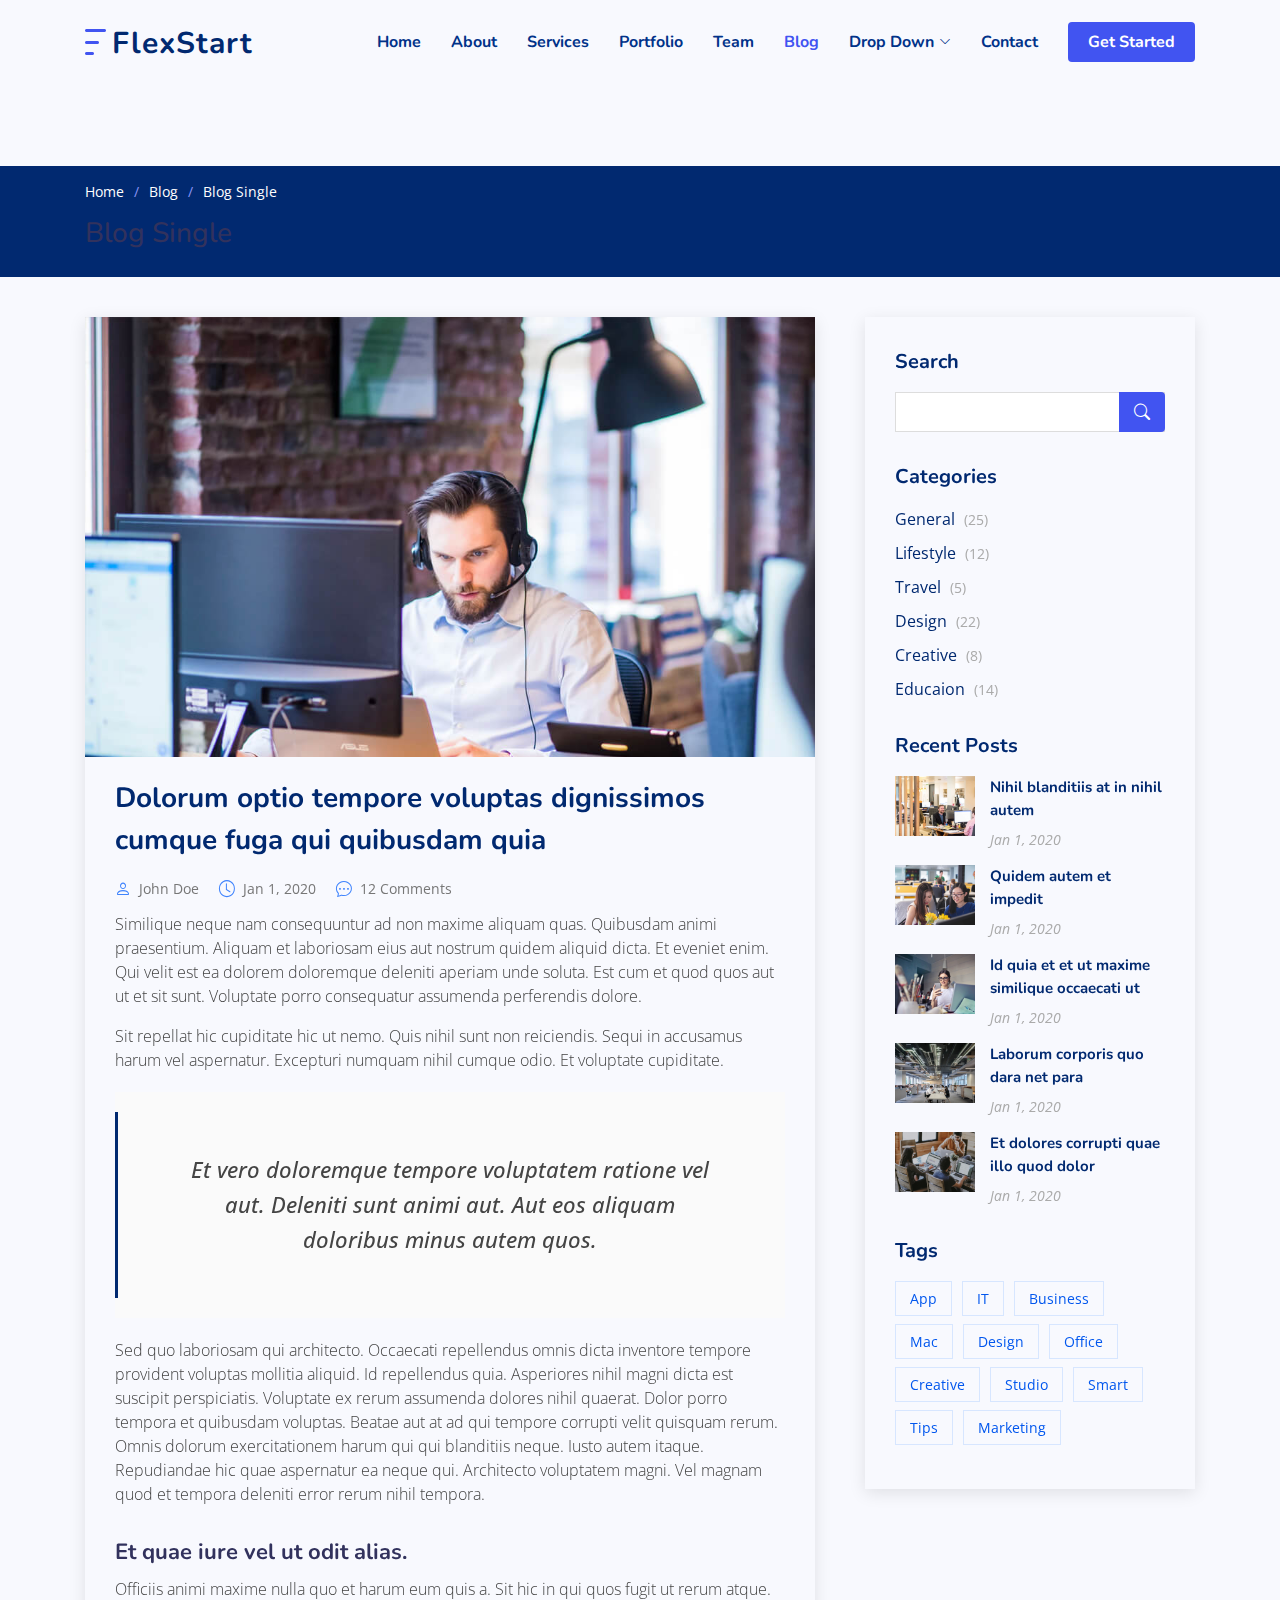
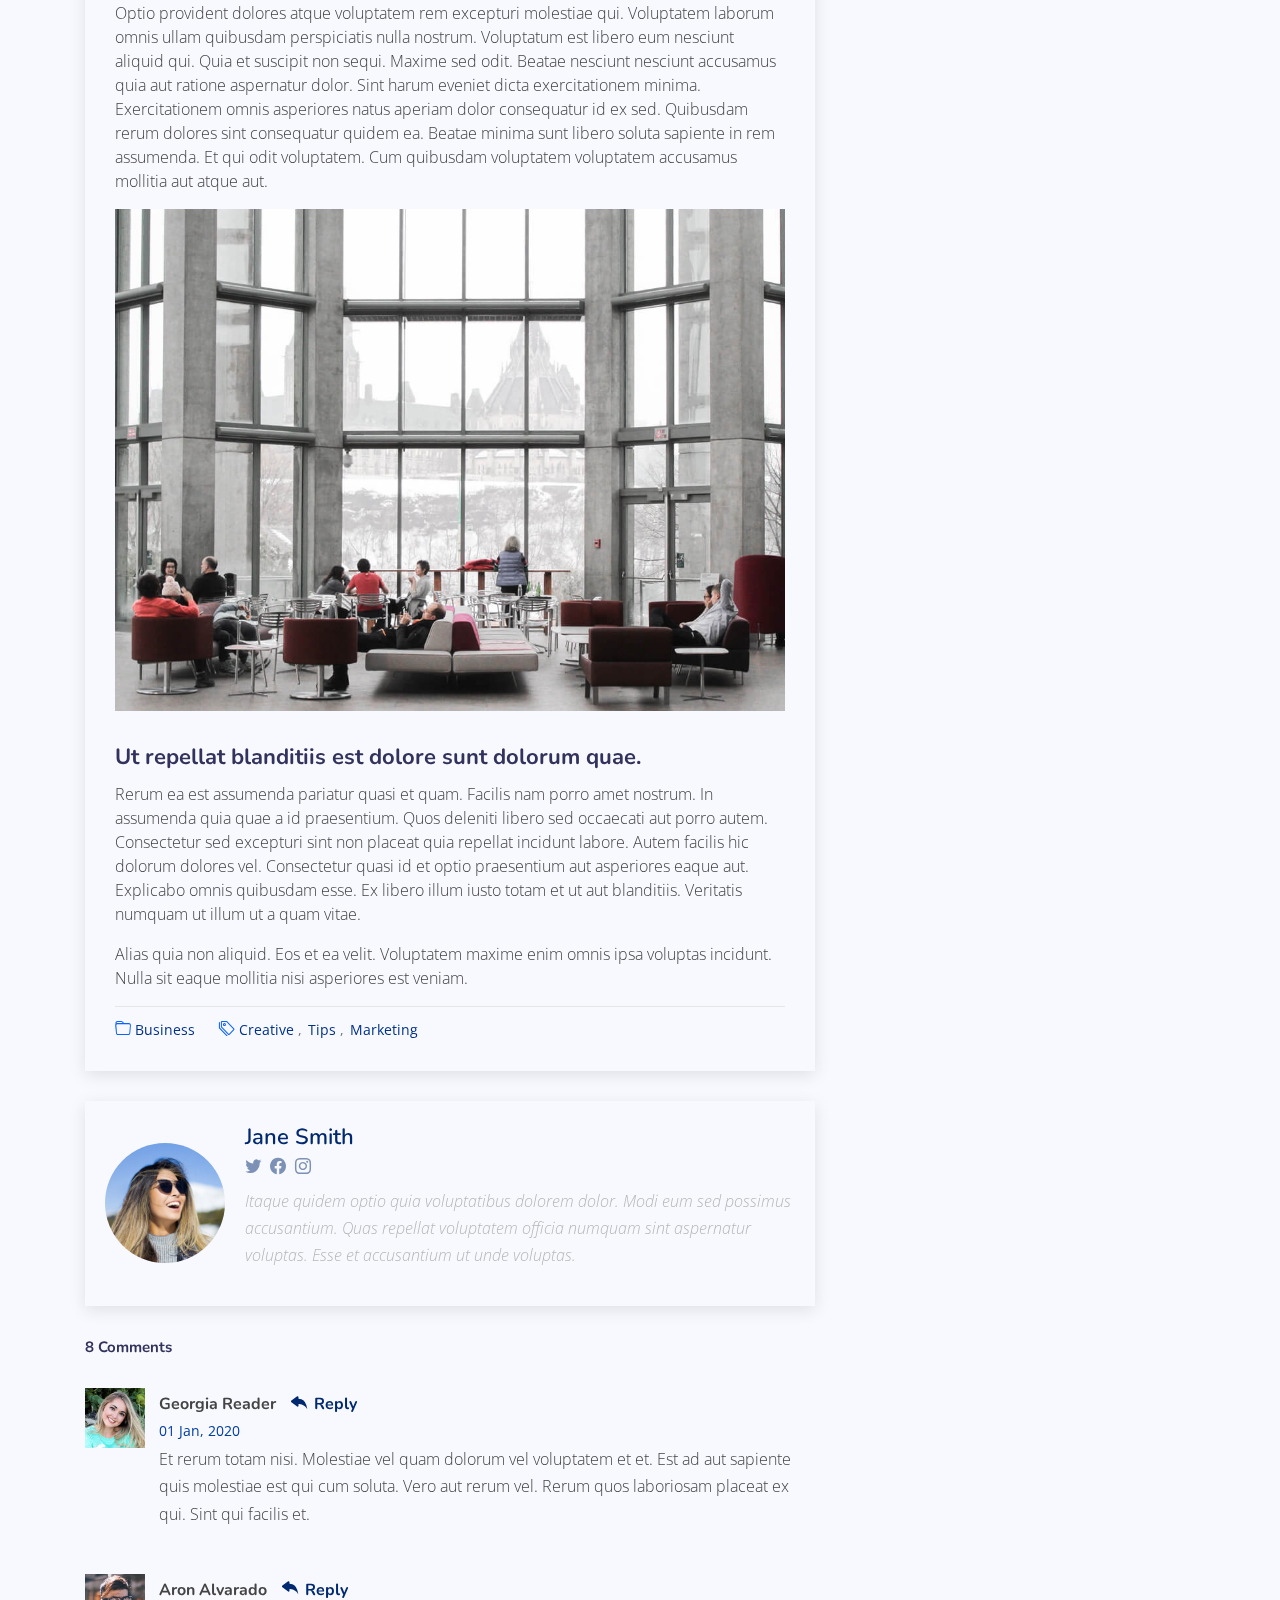
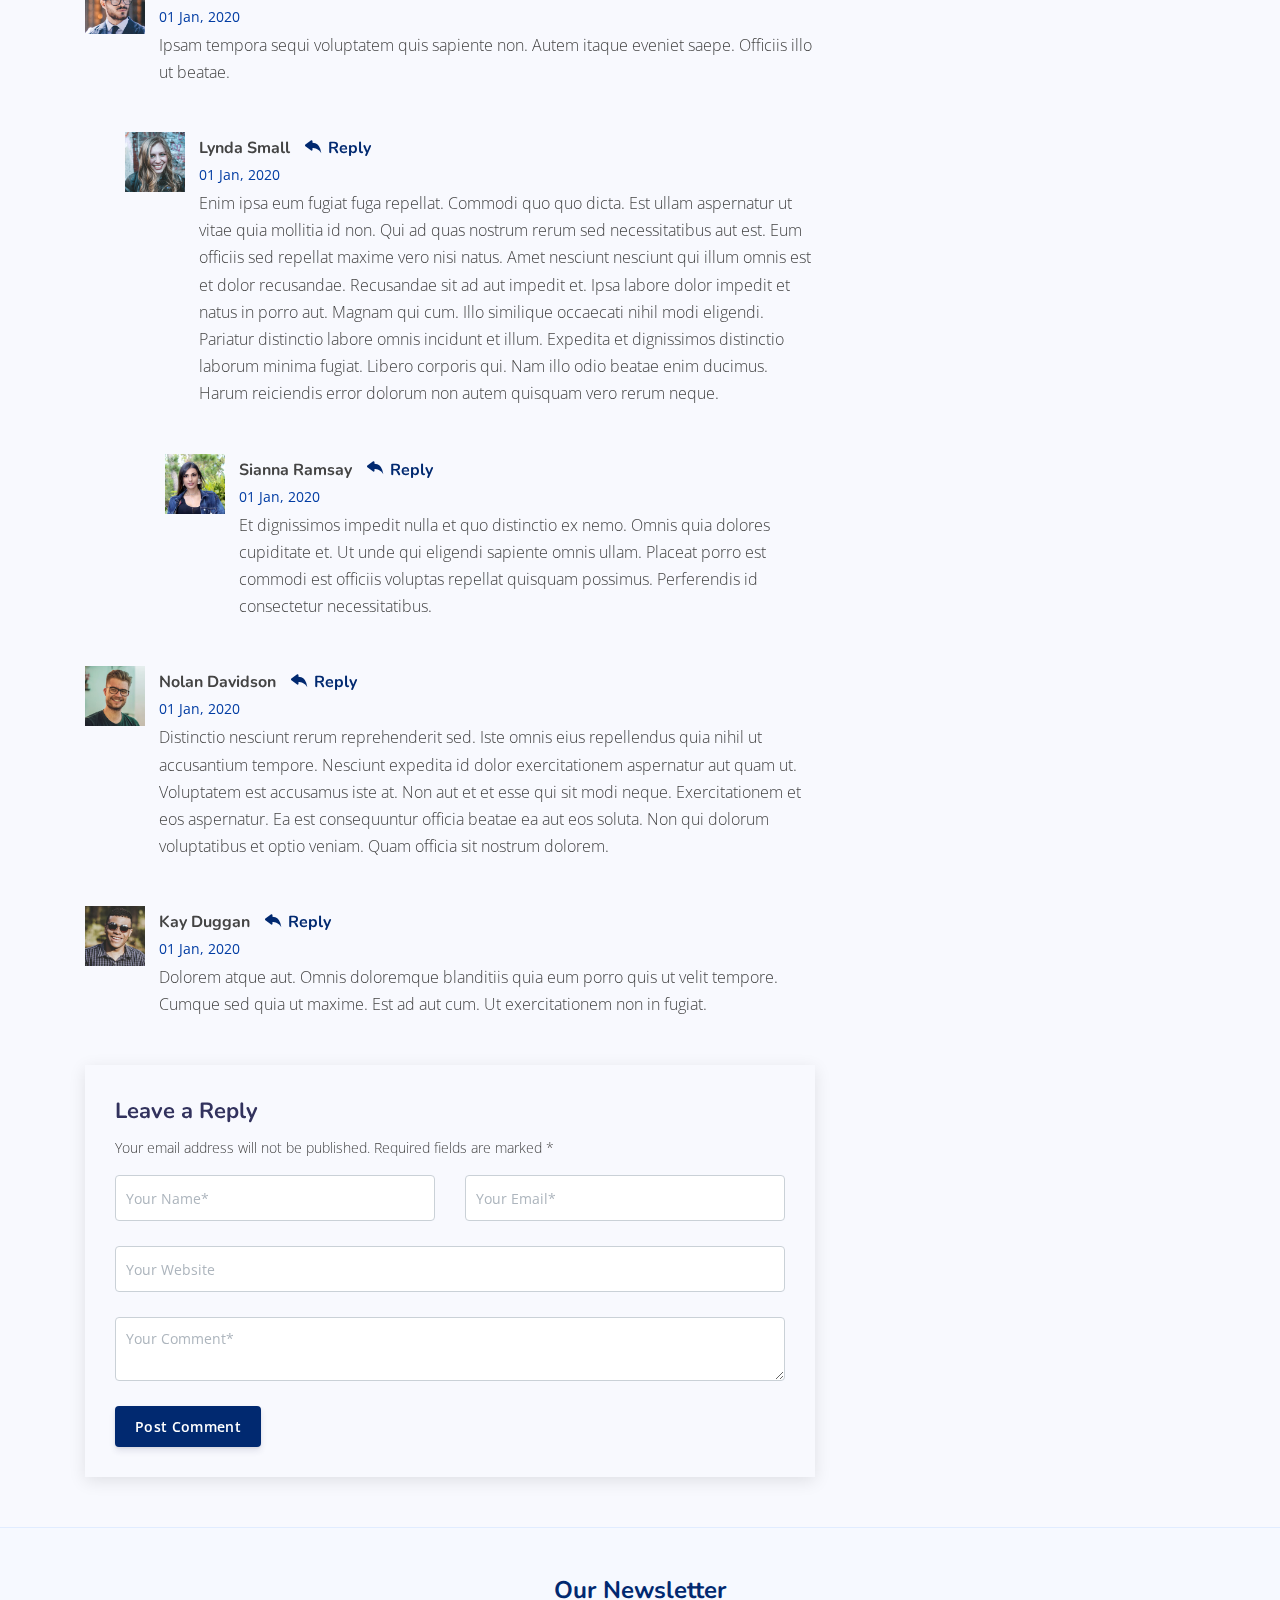
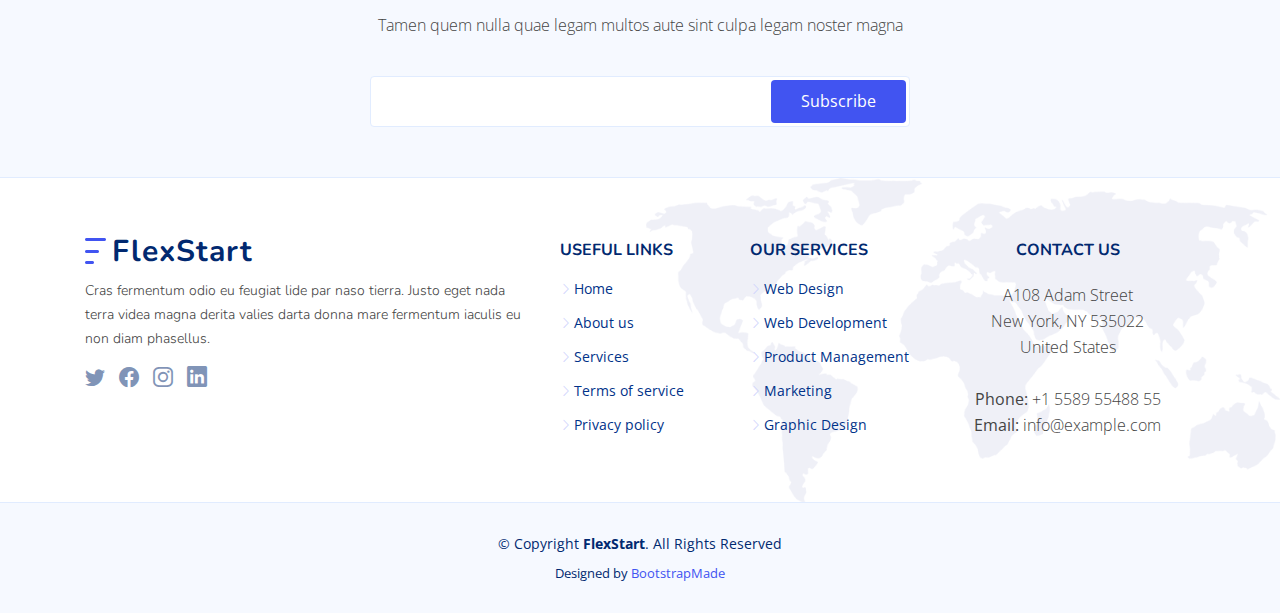
<file: blog-single.html>
<!DOCTYPE html>
<html lang="en">

<head>
  <meta charset="utf-8">
  <meta content="width=device-width, initial-scale=1.0" name="viewport">

  <title>Blog Single - FlexStart Bootstrap Template</title>
  <meta content="" name="description">
  <meta content="" name="keywords">

  <!-- Favicons -->
  <link href="assets/img/favicon.png" rel="icon">
  <link href="assets/img/apple-touch-icon.png" rel="apple-touch-icon">

  <!-- Google Fonts -->
  <link href="https://fonts.googleapis.com/css?family=Open+Sans:300,300i,400,400i,600,600i,700,700i|Nunito:300,300i,400,400i,600,600i,700,700i|Poppins:300,300i,400,400i,500,500i,600,600i,700,700i" rel="stylesheet">

  <!-- Vendor CSS Files -->
  <link href="assets/vendor/bootstrap/css/bootstrap.min.css" rel="stylesheet">
  <link href="assets/vendor/bootstrap-icons/bootstrap-icons.css" rel="stylesheet">
  <link href="assets/vendor/aos/aos.css" rel="stylesheet">
  <link href="assets/vendor/remixicon/remixicon.css" rel="stylesheet">
  <link href="assets/vendor/swiper/swiper-bundle.min.css" rel="stylesheet">
  <link href="assets/vendor/glightbox/css/glightbox.min.css" rel="stylesheet">

  <!-- Template Main CSS File -->
  <link href="assets/css/style.css" rel="stylesheet">

  <!-- =======================================================
  * Template Name: FlexStart - v1.3.0
  * Template URL: https://bootstrapmade.com/flexstart-bootstrap-startup-template/
  * Author: BootstrapMade.com
  * License: https://bootstrapmade.com/license/
  ======================================================== -->
</head>

<body>

  <!-- ======= Header ======= -->
  <header id="header" class="header fixed-top">
    <div class="container-fluid container-xl d-flex align-items-center justify-content-between">

      <a href="index.html" class="logo d-flex align-items-center">
        <img src="assets/img/logo.png" alt="">
        <span>FlexStart</span>
      </a>

      <nav id="navbar" class="navbar">
        <ul>
          <li><a class="nav-link scrollto " href="#hero">Home</a></li>
          <li><a class="nav-link scrollto" href="#about">About</a></li>
          <li><a class="nav-link scrollto" href="#services">Services</a></li>
          <li><a class="nav-link scrollto" href="#portfolio">Portfolio</a></li>
          <li><a class="nav-link scrollto" href="#team">Team</a></li>
          <li><a class="active" href="blog.html">Blog</a></li>
          <li class="dropdown"><a href="#"><span>Drop Down</span> <i class="bi bi-chevron-down"></i></a>
            <ul>
              <li><a href="#">Drop Down 1</a></li>
              <li class="dropdown"><a href="#"><span>Deep Drop Down</span> <i class="bi bi-chevron-right"></i></a>
                <ul>
                  <li><a href="#">Deep Drop Down 1</a></li>
                  <li><a href="#">Deep Drop Down 2</a></li>
                  <li><a href="#">Deep Drop Down 3</a></li>
                  <li><a href="#">Deep Drop Down 4</a></li>
                  <li><a href="#">Deep Drop Down 5</a></li>
                </ul>
              </li>
              <li><a href="#">Drop Down 2</a></li>
              <li><a href="#">Drop Down 3</a></li>
              <li><a href="#">Drop Down 4</a></li>
            </ul>
          </li>
          <li><a class="nav-link scrollto" href="#contact">Contact</a></li>
          <li><a class="getstarted scrollto" href="#about">Get Started</a></li>
        </ul>
        <i class="bi bi-list mobile-nav-toggle"></i>
      </nav><!-- .navbar -->

    </div>
  </header><!-- End Header -->

  <main id="main">

    <!-- ======= Breadcrumbs ======= -->
    <section class="breadcrumbs">
      <div class="container">

        <ol>
          <li><a href="index.html">Home</a></li>
          <li><a href="blog.html">Blog</a></li>
          <li>Blog Single</li>
        </ol>
        <h2>Blog Single</h2>

      </div>
    </section><!-- End Breadcrumbs -->

    <!-- ======= Blog Single Section ======= -->
    <section id="blog" class="blog">
      <div class="container" data-aos="fade-up">

        <div class="row">

          <div class="col-lg-8 entries">

            <article class="entry entry-single">

              <div class="entry-img">
                <img src="assets/img/blog/blog-1.jpg" alt="" class="img-fluid">
              </div>

              <h2 class="entry-title">
                <a href="blog-single.html">Dolorum optio tempore voluptas dignissimos cumque fuga qui quibusdam quia</a>
              </h2>

              <div class="entry-meta">
                <ul>
                  <li class="d-flex align-items-center"><i class="bi bi-person"></i> <a href="blog-single.html">John Doe</a></li>
                  <li class="d-flex align-items-center"><i class="bi bi-clock"></i> <a href="blog-single.html"><time datetime="2020-01-01">Jan 1, 2020</time></a></li>
                  <li class="d-flex align-items-center"><i class="bi bi-chat-dots"></i> <a href="blog-single.html">12 Comments</a></li>
                </ul>
              </div>

              <div class="entry-content">
                <p>
                  Similique neque nam consequuntur ad non maxime aliquam quas. Quibusdam animi praesentium. Aliquam et laboriosam eius aut nostrum quidem aliquid dicta.
                  Et eveniet enim. Qui velit est ea dolorem doloremque deleniti aperiam unde soluta. Est cum et quod quos aut ut et sit sunt. Voluptate porro consequatur assumenda perferendis dolore.
                </p>

                <p>
                  Sit repellat hic cupiditate hic ut nemo. Quis nihil sunt non reiciendis. Sequi in accusamus harum vel aspernatur. Excepturi numquam nihil cumque odio. Et voluptate cupiditate.
                </p>

                <blockquote>
                  <p>
                    Et vero doloremque tempore voluptatem ratione vel aut. Deleniti sunt animi aut. Aut eos aliquam doloribus minus autem quos.
                  </p>
                </blockquote>

                <p>
                  Sed quo laboriosam qui architecto. Occaecati repellendus omnis dicta inventore tempore provident voluptas mollitia aliquid. Id repellendus quia. Asperiores nihil magni dicta est suscipit perspiciatis. Voluptate ex rerum assumenda dolores nihil quaerat.
                  Dolor porro tempora et quibusdam voluptas. Beatae aut at ad qui tempore corrupti velit quisquam rerum. Omnis dolorum exercitationem harum qui qui blanditiis neque.
                  Iusto autem itaque. Repudiandae hic quae aspernatur ea neque qui. Architecto voluptatem magni. Vel magnam quod et tempora deleniti error rerum nihil tempora.
                </p>

                <h3>Et quae iure vel ut odit alias.</h3>
                <p>
                  Officiis animi maxime nulla quo et harum eum quis a. Sit hic in qui quos fugit ut rerum atque. Optio provident dolores atque voluptatem rem excepturi molestiae qui. Voluptatem laborum omnis ullam quibusdam perspiciatis nulla nostrum. Voluptatum est libero eum nesciunt aliquid qui.
                  Quia et suscipit non sequi. Maxime sed odit. Beatae nesciunt nesciunt accusamus quia aut ratione aspernatur dolor. Sint harum eveniet dicta exercitationem minima. Exercitationem omnis asperiores natus aperiam dolor consequatur id ex sed. Quibusdam rerum dolores sint consequatur quidem ea.
                  Beatae minima sunt libero soluta sapiente in rem assumenda. Et qui odit voluptatem. Cum quibusdam voluptatem voluptatem accusamus mollitia aut atque aut.
                </p>
                <img src="assets/img/blog/blog-inside-post.jpg" class="img-fluid" alt="">

                <h3>Ut repellat blanditiis est dolore sunt dolorum quae.</h3>
                <p>
                  Rerum ea est assumenda pariatur quasi et quam. Facilis nam porro amet nostrum. In assumenda quia quae a id praesentium. Quos deleniti libero sed occaecati aut porro autem. Consectetur sed excepturi sint non placeat quia repellat incidunt labore. Autem facilis hic dolorum dolores vel.
                  Consectetur quasi id et optio praesentium aut asperiores eaque aut. Explicabo omnis quibusdam esse. Ex libero illum iusto totam et ut aut blanditiis. Veritatis numquam ut illum ut a quam vitae.
                </p>
                <p>
                  Alias quia non aliquid. Eos et ea velit. Voluptatem maxime enim omnis ipsa voluptas incidunt. Nulla sit eaque mollitia nisi asperiores est veniam.
                </p>

              </div>

              <div class="entry-footer">
                <i class="bi bi-folder"></i>
                <ul class="cats">
                  <li><a href="#">Business</a></li>
                </ul>

                <i class="bi bi-tags"></i>
                <ul class="tags">
                  <li><a href="#">Creative</a></li>
                  <li><a href="#">Tips</a></li>
                  <li><a href="#">Marketing</a></li>
                </ul>
              </div>

            </article><!-- End blog entry -->

            <div class="blog-author d-flex align-items-center">
              <img src="assets/img/blog/blog-author.jpg" class="rounded-circle float-left" alt="">
              <div>
                <h4>Jane Smith</h4>
                <div class="social-links">
                  <a href="https://twitters.com/#"><i class="bi bi-twitter"></i></a>
                  <a href="https://facebook.com/#"><i class="bi bi-facebook"></i></a>
                  <a href="https://instagram.com/#"><i class="biu bi-instagram"></i></a>
                </div>
                <p>
                  Itaque quidem optio quia voluptatibus dolorem dolor. Modi eum sed possimus accusantium. Quas repellat voluptatem officia numquam sint aspernatur voluptas. Esse et accusantium ut unde voluptas.
                </p>
              </div>
            </div><!-- End blog author bio -->

            <div class="blog-comments">

              <h4 class="comments-count">8 Comments</h4>

              <div id="comment-1" class="comment">
                <div class="d-flex">
                  <div class="comment-img"><img src="assets/img/blog/comments-1.jpg" alt=""></div>
                  <div>
                    <h5><a href="">Georgia Reader</a> <a href="#" class="reply"><i class="bi bi-reply-fill"></i> Reply</a></h5>
                    <time datetime="2020-01-01">01 Jan, 2020</time>
                    <p>
                      Et rerum totam nisi. Molestiae vel quam dolorum vel voluptatem et et. Est ad aut sapiente quis molestiae est qui cum soluta.
                      Vero aut rerum vel. Rerum quos laboriosam placeat ex qui. Sint qui facilis et.
                    </p>
                  </div>
                </div>
              </div><!-- End comment #1 -->

              <div id="comment-2" class="comment">
                <div class="d-flex">
                  <div class="comment-img"><img src="assets/img/blog/comments-2.jpg" alt=""></div>
                  <div>
                    <h5><a href="">Aron Alvarado</a> <a href="#" class="reply"><i class="bi bi-reply-fill"></i> Reply</a></h5>
                    <time datetime="2020-01-01">01 Jan, 2020</time>
                    <p>
                      Ipsam tempora sequi voluptatem quis sapiente non. Autem itaque eveniet saepe. Officiis illo ut beatae.
                    </p>
                  </div>
                </div>

                <div id="comment-reply-1" class="comment comment-reply">
                  <div class="d-flex">
                    <div class="comment-img"><img src="assets/img/blog/comments-3.jpg" alt=""></div>
                    <div>
                      <h5><a href="">Lynda Small</a> <a href="#" class="reply"><i class="bi bi-reply-fill"></i> Reply</a></h5>
                      <time datetime="2020-01-01">01 Jan, 2020</time>
                      <p>
                        Enim ipsa eum fugiat fuga repellat. Commodi quo quo dicta. Est ullam aspernatur ut vitae quia mollitia id non. Qui ad quas nostrum rerum sed necessitatibus aut est. Eum officiis sed repellat maxime vero nisi natus. Amet nesciunt nesciunt qui illum omnis est et dolor recusandae.

                        Recusandae sit ad aut impedit et. Ipsa labore dolor impedit et natus in porro aut. Magnam qui cum. Illo similique occaecati nihil modi eligendi. Pariatur distinctio labore omnis incidunt et illum. Expedita et dignissimos distinctio laborum minima fugiat.

                        Libero corporis qui. Nam illo odio beatae enim ducimus. Harum reiciendis error dolorum non autem quisquam vero rerum neque.
                      </p>
                    </div>
                  </div>

                  <div id="comment-reply-2" class="comment comment-reply">
                    <div class="d-flex">
                      <div class="comment-img"><img src="assets/img/blog/comments-4.jpg" alt=""></div>
                      <div>
                        <h5><a href="">Sianna Ramsay</a> <a href="#" class="reply"><i class="bi bi-reply-fill"></i> Reply</a></h5>
                        <time datetime="2020-01-01">01 Jan, 2020</time>
                        <p>
                          Et dignissimos impedit nulla et quo distinctio ex nemo. Omnis quia dolores cupiditate et. Ut unde qui eligendi sapiente omnis ullam. Placeat porro est commodi est officiis voluptas repellat quisquam possimus. Perferendis id consectetur necessitatibus.
                        </p>
                      </div>
                    </div>

                  </div><!-- End comment reply #2-->

                </div><!-- End comment reply #1-->

              </div><!-- End comment #2-->

              <div id="comment-3" class="comment">
                <div class="d-flex">
                  <div class="comment-img"><img src="assets/img/blog/comments-5.jpg" alt=""></div>
                  <div>
                    <h5><a href="">Nolan Davidson</a> <a href="#" class="reply"><i class="bi bi-reply-fill"></i> Reply</a></h5>
                    <time datetime="2020-01-01">01 Jan, 2020</time>
                    <p>
                      Distinctio nesciunt rerum reprehenderit sed. Iste omnis eius repellendus quia nihil ut accusantium tempore. Nesciunt expedita id dolor exercitationem aspernatur aut quam ut. Voluptatem est accusamus iste at.
                      Non aut et et esse qui sit modi neque. Exercitationem et eos aspernatur. Ea est consequuntur officia beatae ea aut eos soluta. Non qui dolorum voluptatibus et optio veniam. Quam officia sit nostrum dolorem.
                    </p>
                  </div>
                </div>

              </div><!-- End comment #3 -->

              <div id="comment-4" class="comment">
                <div class="d-flex">
                  <div class="comment-img"><img src="assets/img/blog/comments-6.jpg" alt=""></div>
                  <div>
                    <h5><a href="">Kay Duggan</a> <a href="#" class="reply"><i class="bi bi-reply-fill"></i> Reply</a></h5>
                    <time datetime="2020-01-01">01 Jan, 2020</time>
                    <p>
                      Dolorem atque aut. Omnis doloremque blanditiis quia eum porro quis ut velit tempore. Cumque sed quia ut maxime. Est ad aut cum. Ut exercitationem non in fugiat.
                    </p>
                  </div>
                </div>

              </div><!-- End comment #4 -->

              <div class="reply-form">
                <h4>Leave a Reply</h4>
                <p>Your email address will not be published. Required fields are marked * </p>
                <form action="">
                  <div class="row">
                    <div class="col-md-6 form-group">
                      <input name="name" type="text" class="form-control" placeholder="Your Name*">
                    </div>
                    <div class="col-md-6 form-group">
                      <input name="email" type="text" class="form-control" placeholder="Your Email*">
                    </div>
                  </div>
                  <div class="row">
                    <div class="col form-group">
                      <input name="website" type="text" class="form-control" placeholder="Your Website">
                    </div>
                  </div>
                  <div class="row">
                    <div class="col form-group">
                      <textarea name="comment" class="form-control" placeholder="Your Comment*"></textarea>
                    </div>
                  </div>
                  <button type="submit" class="btn btn-primary">Post Comment</button>

                </form>

              </div>

            </div><!-- End blog comments -->

          </div><!-- End blog entries list -->

          <div class="col-lg-4">

            <div class="sidebar">

              <h3 class="sidebar-title">Search</h3>
              <div class="sidebar-item search-form">
                <form action="">
                  <input type="text">
                  <button type="submit"><i class="bi bi-search"></i></button>
                </form>
              </div><!-- End sidebar search formn-->

              <h3 class="sidebar-title">Categories</h3>
              <div class="sidebar-item categories">
                <ul>
                  <li><a href="#">General <span>(25)</span></a></li>
                  <li><a href="#">Lifestyle <span>(12)</span></a></li>
                  <li><a href="#">Travel <span>(5)</span></a></li>
                  <li><a href="#">Design <span>(22)</span></a></li>
                  <li><a href="#">Creative <span>(8)</span></a></li>
                  <li><a href="#">Educaion <span>(14)</span></a></li>
                </ul>
              </div><!-- End sidebar categories-->

              <h3 class="sidebar-title">Recent Posts</h3>
              <div class="sidebar-item recent-posts">
                <div class="post-item clearfix">
                  <img src="assets/img/blog/blog-recent-1.jpg" alt="">
                  <h4><a href="blog-single.html">Nihil blanditiis at in nihil autem</a></h4>
                  <time datetime="2020-01-01">Jan 1, 2020</time>
                </div>

                <div class="post-item clearfix">
                  <img src="assets/img/blog/blog-recent-2.jpg" alt="">
                  <h4><a href="blog-single.html">Quidem autem et impedit</a></h4>
                  <time datetime="2020-01-01">Jan 1, 2020</time>
                </div>

                <div class="post-item clearfix">
                  <img src="assets/img/blog/blog-recent-3.jpg" alt="">
                  <h4><a href="blog-single.html">Id quia et et ut maxime similique occaecati ut</a></h4>
                  <time datetime="2020-01-01">Jan 1, 2020</time>
                </div>

                <div class="post-item clearfix">
                  <img src="assets/img/blog/blog-recent-4.jpg" alt="">
                  <h4><a href="blog-single.html">Laborum corporis quo dara net para</a></h4>
                  <time datetime="2020-01-01">Jan 1, 2020</time>
                </div>

                <div class="post-item clearfix">
                  <img src="assets/img/blog/blog-recent-5.jpg" alt="">
                  <h4><a href="blog-single.html">Et dolores corrupti quae illo quod dolor</a></h4>
                  <time datetime="2020-01-01">Jan 1, 2020</time>
                </div>

              </div><!-- End sidebar recent posts-->

              <h3 class="sidebar-title">Tags</h3>
              <div class="sidebar-item tags">
                <ul>
                  <li><a href="#">App</a></li>
                  <li><a href="#">IT</a></li>
                  <li><a href="#">Business</a></li>
                  <li><a href="#">Mac</a></li>
                  <li><a href="#">Design</a></li>
                  <li><a href="#">Office</a></li>
                  <li><a href="#">Creative</a></li>
                  <li><a href="#">Studio</a></li>
                  <li><a href="#">Smart</a></li>
                  <li><a href="#">Tips</a></li>
                  <li><a href="#">Marketing</a></li>
                </ul>
              </div><!-- End sidebar tags-->

            </div><!-- End sidebar -->

          </div><!-- End blog sidebar -->

        </div>

      </div>
    </section><!-- End Blog Single Section -->

  </main><!-- End #main -->

  <!-- ======= Footer ======= -->
  <footer id="footer" class="footer">

    <div class="footer-newsletter">
      <div class="container">
        <div class="row justify-content-center">
          <div class="col-lg-12 text-center">
            <h4>Our Newsletter</h4>
            <p>Tamen quem nulla quae legam multos aute sint culpa legam noster magna</p>
          </div>
          <div class="col-lg-6">
            <form action="" method="post">
              <input type="email" name="email"><input type="submit" value="Subscribe">
            </form>
          </div>
        </div>
      </div>
    </div>

    <div class="footer-top">
      <div class="container">
        <div class="row gy-4">
          <div class="col-lg-5 col-md-12 footer-info">
            <a href="index.html" class="logo d-flex align-items-center">
              <img src="assets/img/logo.png" alt="">
              <span>FlexStart</span>
            </a>
            <p>Cras fermentum odio eu feugiat lide par naso tierra. Justo eget nada terra videa magna derita valies darta donna mare fermentum iaculis eu non diam phasellus.</p>
            <div class="social-links mt-3">
              <a href="#" class="twitter"><i class="bi bi-twitter"></i></a>
              <a href="#" class="facebook"><i class="bi bi-facebook"></i></a>
              <a href="#" class="instagram"><i class="bi bi-instagram bx bxl-instagram"></i></a>
              <a href="#" class="linkedin"><i class="bi bi-linkedin bx bxl-linkedin"></i></a>
            </div>
          </div>

          <div class="col-lg-2 col-6 footer-links">
            <h4>Useful Links</h4>
            <ul>
              <li><i class="bi bi-chevron-right"></i> <a href="#">Home</a></li>
              <li><i class="bi bi-chevron-right"></i> <a href="#">About us</a></li>
              <li><i class="bi bi-chevron-right"></i> <a href="#">Services</a></li>
              <li><i class="bi bi-chevron-right"></i> <a href="#">Terms of service</a></li>
              <li><i class="bi bi-chevron-right"></i> <a href="#">Privacy policy</a></li>
            </ul>
          </div>

          <div class="col-lg-2 col-6 footer-links">
            <h4>Our Services</h4>
            <ul>
              <li><i class="bi bi-chevron-right"></i> <a href="#">Web Design</a></li>
              <li><i class="bi bi-chevron-right"></i> <a href="#">Web Development</a></li>
              <li><i class="bi bi-chevron-right"></i> <a href="#">Product Management</a></li>
              <li><i class="bi bi-chevron-right"></i> <a href="#">Marketing</a></li>
              <li><i class="bi bi-chevron-right"></i> <a href="#">Graphic Design</a></li>
            </ul>
          </div>

          <div class="col-lg-3 col-md-12 footer-contact text-center text-md-start">
            <h4>Contact Us</h4>
            <p>
              A108 Adam Street <br>
              New York, NY 535022<br>
              United States <br><br>
              <strong>Phone:</strong> +1 5589 55488 55<br>
              <strong>Email:</strong> info@example.com<br>
            </p>

          </div>

        </div>
      </div>
    </div>

    <div class="container">
      <div class="copyright">
        &copy; Copyright <strong><span>FlexStart</span></strong>. All Rights Reserved
      </div>
      <div class="credits">
        <!-- All the links in the footer should remain intact. -->
        <!-- You can delete the links only if you purchased the pro version. -->
        <!-- Licensing information: https://bootstrapmade.com/license/ -->
        <!-- Purchase the pro version with working PHP/AJAX contact form: https://bootstrapmade.com/flexstart-bootstrap-startup-template/ -->
        Designed by <a href="https://bootstrapmade.com/">BootstrapMade</a>
      </div>
    </div>
  </footer><!-- End Footer -->

  <a href="#" class="back-to-top d-flex align-items-center justify-content-center"><i class="bi bi-arrow-up-short"></i></a>

  <!-- Vendor JS Files -->
  <script src="assets/vendor/bootstrap/js/bootstrap.bundle.js"></script>
  <script src="assets/vendor/aos/aos.js"></script>
  <script src="assets/vendor/php-email-form/validate.js"></script>
  <script src="assets/vendor/swiper/swiper-bundle.min.js"></script>
  <script src="assets/vendor/purecounter/purecounter.js"></script>
  <script src="assets/vendor/isotope-layout/isotope.pkgd.min.js"></script>
  <script src="assets/vendor/glightbox/js/glightbox.min.js"></script>

  <!-- Template Main JS File -->
  <script src="assets/js/main.js"></script>

</body>

</html>
</file>
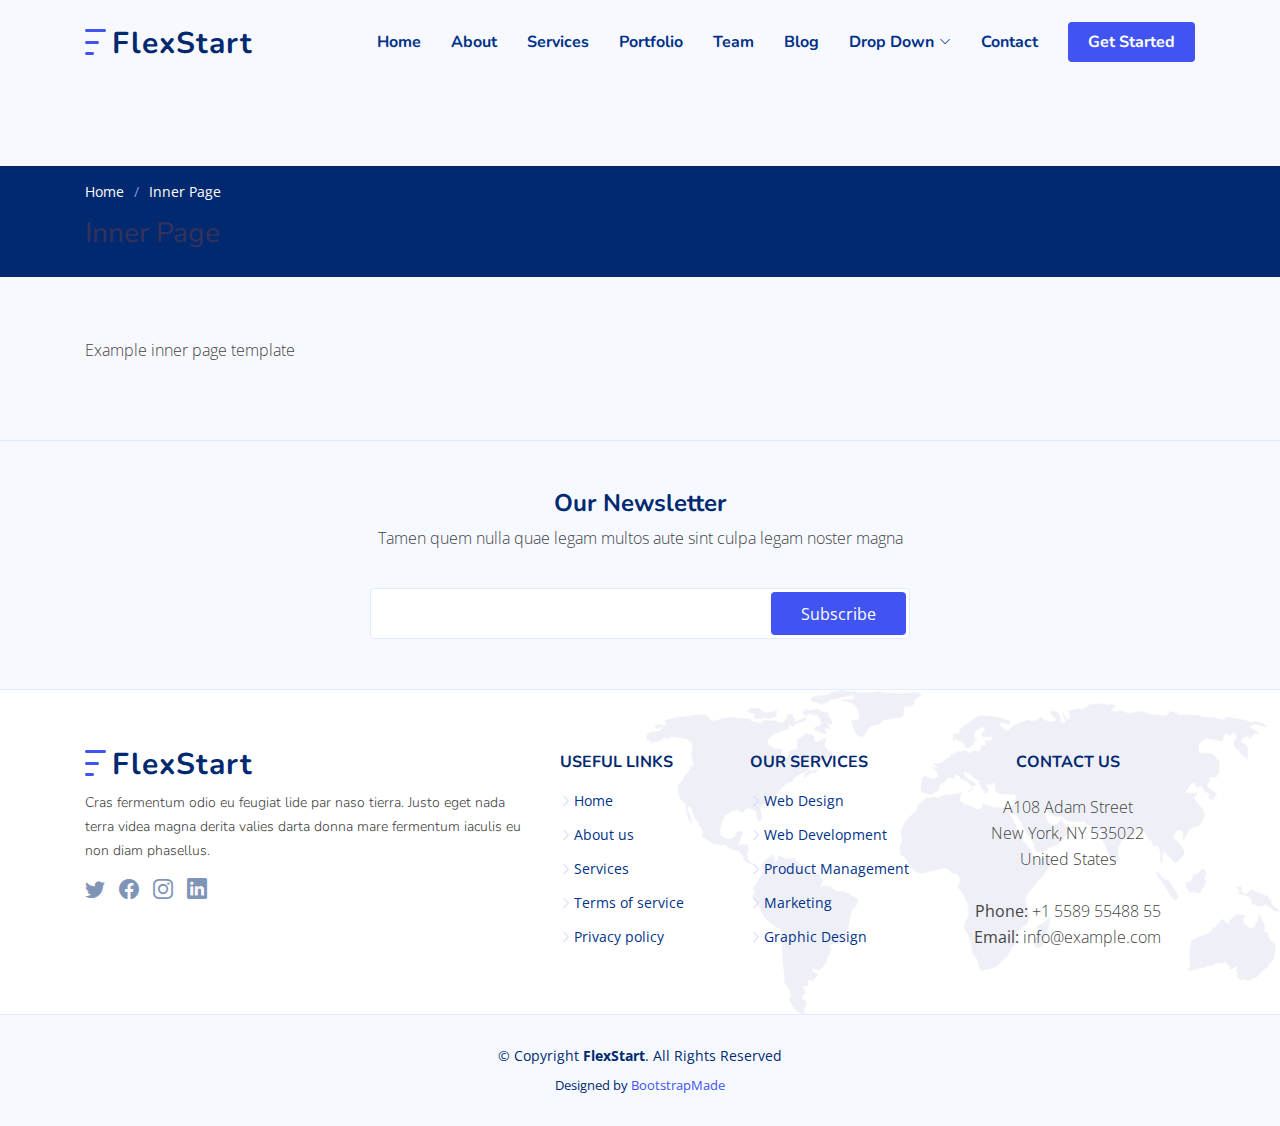
<file: inner-page.html>
<!DOCTYPE html>
<html lang="en">

<head>
  <meta charset="utf-8">
  <meta content="width=device-width, initial-scale=1.0" name="viewport">

  <title>Inner Page - FlexStart Bootstrap Template</title>
  <meta content="" name="description">
  <meta content="" name="keywords">

  <!-- Favicons -->
  <link href="assets/img/favicon.png" rel="icon">
  <link href="assets/img/apple-touch-icon.png" rel="apple-touch-icon">

  <!-- Google Fonts -->
  <link href="https://fonts.googleapis.com/css?family=Open+Sans:300,300i,400,400i,600,600i,700,700i|Nunito:300,300i,400,400i,600,600i,700,700i|Poppins:300,300i,400,400i,500,500i,600,600i,700,700i" rel="stylesheet">

  <!-- Vendor CSS Files -->
  <link href="assets/vendor/bootstrap/css/bootstrap.min.css" rel="stylesheet">
  <link href="assets/vendor/bootstrap-icons/bootstrap-icons.css" rel="stylesheet">
  <link href="assets/vendor/aos/aos.css" rel="stylesheet">
  <link href="assets/vendor/remixicon/remixicon.css" rel="stylesheet">
  <link href="assets/vendor/swiper/swiper-bundle.min.css" rel="stylesheet">
  <link href="assets/vendor/glightbox/css/glightbox.min.css" rel="stylesheet">

  <!-- Template Main CSS File -->
  <link href="assets/css/style.css" rel="stylesheet">

  <!-- =======================================================
  * Template Name: FlexStart - v1.3.0
  * Template URL: https://bootstrapmade.com/flexstart-bootstrap-startup-template/
  * Author: BootstrapMade.com
  * License: https://bootstrapmade.com/license/
  ======================================================== -->
</head>

<body>

  <!-- ======= Header ======= -->
  <header id="header" class="header fixed-top">
    <div class="container-fluid container-xl d-flex align-items-center justify-content-between">

      <a href="index.html" class="logo d-flex align-items-center">
        <img src="assets/img/logo.png" alt="">
        <span>FlexStart</span>
      </a>

      <nav id="navbar" class="navbar">
        <ul>
          <li><a class="nav-link scrollto " href="#hero">Home</a></li>
          <li><a class="nav-link scrollto" href="#about">About</a></li>
          <li><a class="nav-link scrollto" href="#services">Services</a></li>
          <li><a class="nav-link scrollto" href="#portfolio">Portfolio</a></li>
          <li><a class="nav-link scrollto" href="#team">Team</a></li>
          <li><a href="blog.html">Blog</a></li>
          <li class="dropdown"><a href="#"><span>Drop Down</span> <i class="bi bi-chevron-down"></i></a>
            <ul>
              <li><a href="#">Drop Down 1</a></li>
              <li class="dropdown"><a href="#"><span>Deep Drop Down</span> <i class="bi bi-chevron-right"></i></a>
                <ul>
                  <li><a href="#">Deep Drop Down 1</a></li>
                  <li><a href="#">Deep Drop Down 2</a></li>
                  <li><a href="#">Deep Drop Down 3</a></li>
                  <li><a href="#">Deep Drop Down 4</a></li>
                  <li><a href="#">Deep Drop Down 5</a></li>
                </ul>
              </li>
              <li><a href="#">Drop Down 2</a></li>
              <li><a href="#">Drop Down 3</a></li>
              <li><a href="#">Drop Down 4</a></li>
            </ul>
          </li>
          <li><a class="nav-link scrollto" href="#contact">Contact</a></li>
          <li><a class="getstarted scrollto" href="#about">Get Started</a></li>
        </ul>
        <i class="bi bi-list mobile-nav-toggle"></i>
      </nav><!-- .navbar -->

    </div>
  </header><!-- End Header -->

  <main id="main">

    <!-- ======= Breadcrumbs ======= -->
    <section class="breadcrumbs">
      <div class="container">

        <ol>
          <li><a href="index.html">Home</a></li>
          <li>Inner Page</li>
        </ol>
        <h2>Inner Page</h2>

      </div>
    </section><!-- End Breadcrumbs -->

    <section class="inner-page">
      <div class="container">
        <p>
          Example inner page template
        </p>
      </div>
    </section>

  </main><!-- End #main -->

  <!-- ======= Footer ======= -->
  <footer id="footer" class="footer">

    <div class="footer-newsletter">
      <div class="container">
        <div class="row justify-content-center">
          <div class="col-lg-12 text-center">
            <h4>Our Newsletter</h4>
            <p>Tamen quem nulla quae legam multos aute sint culpa legam noster magna</p>
          </div>
          <div class="col-lg-6">
            <form action="" method="post">
              <input type="email" name="email"><input type="submit" value="Subscribe">
            </form>
          </div>
        </div>
      </div>
    </div>

    <div class="footer-top">
      <div class="container">
        <div class="row gy-4">
          <div class="col-lg-5 col-md-12 footer-info">
            <a href="index.html" class="logo d-flex align-items-center">
              <img src="assets/img/logo.png" alt="">
              <span>FlexStart</span>
            </a>
            <p>Cras fermentum odio eu feugiat lide par naso tierra. Justo eget nada terra videa magna derita valies darta donna mare fermentum iaculis eu non diam phasellus.</p>
            <div class="social-links mt-3">
              <a href="#" class="twitter"><i class="bi bi-twitter"></i></a>
              <a href="#" class="facebook"><i class="bi bi-facebook"></i></a>
              <a href="#" class="instagram"><i class="bi bi-instagram bx bxl-instagram"></i></a>
              <a href="#" class="linkedin"><i class="bi bi-linkedin bx bxl-linkedin"></i></a>
            </div>
          </div>

          <div class="col-lg-2 col-6 footer-links">
            <h4>Useful Links</h4>
            <ul>
              <li><i class="bi bi-chevron-right"></i> <a href="#">Home</a></li>
              <li><i class="bi bi-chevron-right"></i> <a href="#">About us</a></li>
              <li><i class="bi bi-chevron-right"></i> <a href="#">Services</a></li>
              <li><i class="bi bi-chevron-right"></i> <a href="#">Terms of service</a></li>
              <li><i class="bi bi-chevron-right"></i> <a href="#">Privacy policy</a></li>
            </ul>
          </div>

          <div class="col-lg-2 col-6 footer-links">
            <h4>Our Services</h4>
            <ul>
              <li><i class="bi bi-chevron-right"></i> <a href="#">Web Design</a></li>
              <li><i class="bi bi-chevron-right"></i> <a href="#">Web Development</a></li>
              <li><i class="bi bi-chevron-right"></i> <a href="#">Product Management</a></li>
              <li><i class="bi bi-chevron-right"></i> <a href="#">Marketing</a></li>
              <li><i class="bi bi-chevron-right"></i> <a href="#">Graphic Design</a></li>
            </ul>
          </div>

          <div class="col-lg-3 col-md-12 footer-contact text-center text-md-start">
            <h4>Contact Us</h4>
            <p>
              A108 Adam Street <br>
              New York, NY 535022<br>
              United States <br><br>
              <strong>Phone:</strong> +1 5589 55488 55<br>
              <strong>Email:</strong> info@example.com<br>
            </p>

          </div>

        </div>
      </div>
    </div>

    <div class="container">
      <div class="copyright">
        &copy; Copyright <strong><span>FlexStart</span></strong>. All Rights Reserved
      </div>
      <div class="credits">
        <!-- All the links in the footer should remain intact. -->
        <!-- You can delete the links only if you purchased the pro version. -->
        <!-- Licensing information: https://bootstrapmade.com/license/ -->
        <!-- Purchase the pro version with working PHP/AJAX contact form: https://bootstrapmade.com/flexstart-bootstrap-startup-template/ -->
        Designed by <a href="https://bootstrapmade.com/">BootstrapMade</a>
      </div>
    </div>
  </footer><!-- End Footer -->

  <a href="#" class="back-to-top d-flex align-items-center justify-content-center"><i class="bi bi-arrow-up-short"></i></a>

  <!-- Vendor JS Files -->
  <script src="assets/vendor/bootstrap/js/bootstrap.bundle.js"></script>
  <script src="assets/vendor/aos/aos.js"></script>
  <script src="assets/vendor/php-email-form/validate.js"></script>
  <script src="assets/vendor/swiper/swiper-bundle.min.js"></script>
  <script src="assets/vendor/purecounter/purecounter.js"></script>
  <script src="assets/vendor/isotope-layout/isotope.pkgd.min.js"></script>
  <script src="assets/vendor/glightbox/js/glightbox.min.js"></script>

  <!-- Template Main JS File -->
  <script src="assets/js/main.js"></script>

</body>

</html>
</file>
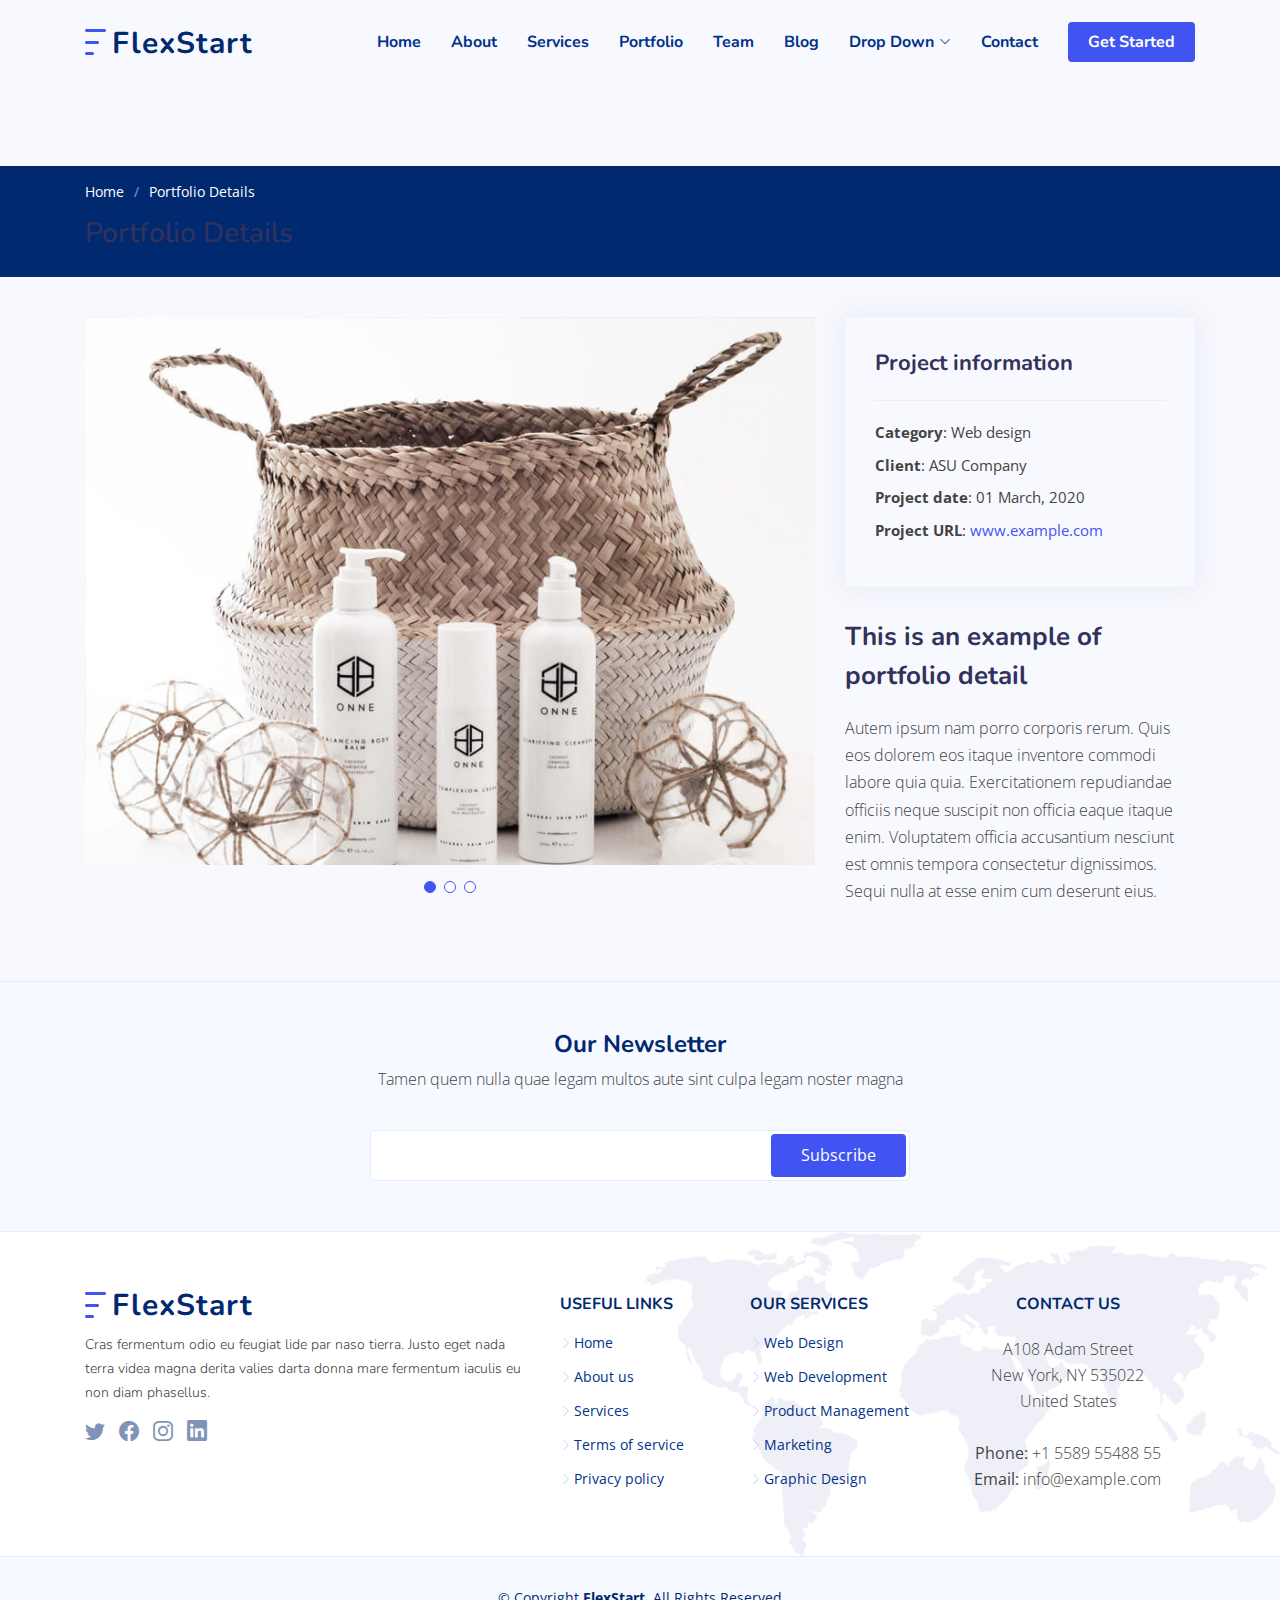
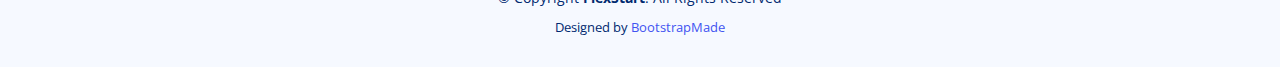
<file: portfolio-details.html>
<!DOCTYPE html>
<html lang="en">

<head>
  <meta charset="utf-8">
  <meta content="width=device-width, initial-scale=1.0" name="viewport">

  <title>Portfolio Details - FlexStart Bootstrap Template</title>
  <meta content="" name="description">
  <meta content="" name="keywords">

  <!-- Favicons -->
  <link href="assets/img/favicon.png" rel="icon">
  <link href="assets/img/apple-touch-icon.png" rel="apple-touch-icon">

  <!-- Google Fonts -->
  <link href="https://fonts.googleapis.com/css?family=Open+Sans:300,300i,400,400i,600,600i,700,700i|Nunito:300,300i,400,400i,600,600i,700,700i|Poppins:300,300i,400,400i,500,500i,600,600i,700,700i" rel="stylesheet">

  <!-- Vendor CSS Files -->
  <link href="assets/vendor/bootstrap/css/bootstrap.min.css" rel="stylesheet">
  <link href="assets/vendor/bootstrap-icons/bootstrap-icons.css" rel="stylesheet">
  <link href="assets/vendor/aos/aos.css" rel="stylesheet">
  <link href="assets/vendor/remixicon/remixicon.css" rel="stylesheet">
  <link href="assets/vendor/swiper/swiper-bundle.min.css" rel="stylesheet">
  <link href="assets/vendor/glightbox/css/glightbox.min.css" rel="stylesheet">

  <!-- Template Main CSS File -->
  <link href="assets/css/style.css" rel="stylesheet">

  <!-- =======================================================
  * Template Name: FlexStart - v1.3.0
  * Template URL: https://bootstrapmade.com/flexstart-bootstrap-startup-template/
  * Author: BootstrapMade.com
  * License: https://bootstrapmade.com/license/
  ======================================================== -->
</head>

<body>

  <!-- ======= Header ======= -->
  <header id="header" class="header fixed-top">
    <div class="container-fluid container-xl d-flex align-items-center justify-content-between">

      <a href="index.html" class="logo d-flex align-items-center">
        <img src="assets/img/logo.png" alt="">
        <span>FlexStart</span>
      </a>

      <nav id="navbar" class="navbar">
        <ul>
          <li><a class="nav-link scrollto " href="#hero">Home</a></li>
          <li><a class="nav-link scrollto" href="#about">About</a></li>
          <li><a class="nav-link scrollto" href="#services">Services</a></li>
          <li><a class="nav-link scrollto" href="#portfolio">Portfolio</a></li>
          <li><a class="nav-link scrollto" href="#team">Team</a></li>
          <li><a href="blog.html">Blog</a></li>
          <li class="dropdown"><a href="#"><span>Drop Down</span> <i class="bi bi-chevron-down"></i></a>
            <ul>
              <li><a href="#">Drop Down 1</a></li>
              <li class="dropdown"><a href="#"><span>Deep Drop Down</span> <i class="bi bi-chevron-right"></i></a>
                <ul>
                  <li><a href="#">Deep Drop Down 1</a></li>
                  <li><a href="#">Deep Drop Down 2</a></li>
                  <li><a href="#">Deep Drop Down 3</a></li>
                  <li><a href="#">Deep Drop Down 4</a></li>
                  <li><a href="#">Deep Drop Down 5</a></li>
                </ul>
              </li>
              <li><a href="#">Drop Down 2</a></li>
              <li><a href="#">Drop Down 3</a></li>
              <li><a href="#">Drop Down 4</a></li>
            </ul>
          </li>
          <li><a class="nav-link scrollto" href="#contact">Contact</a></li>
          <li><a class="getstarted scrollto" href="#about">Get Started</a></li>
        </ul>
        <i class="bi bi-list mobile-nav-toggle"></i>
      </nav><!-- .navbar -->

    </div>
  </header><!-- End Header -->

  <main id="main">

    <!-- ======= Breadcrumbs ======= -->
    <section class="breadcrumbs">
      <div class="container">

        <ol>
          <li><a href="index.html">Home</a></li>
          <li>Portfolio Details</li>
        </ol>
        <h2>Portfolio Details</h2>

      </div>
    </section><!-- End Breadcrumbs -->

    <!-- ======= Portfolio Details Section ======= -->
    <section id="portfolio-details" class="portfolio-details">
      <div class="container">

        <div class="row gy-4">

          <div class="col-lg-8">
            <div class="portfolio-details-slider swiper-container">
              <div class="swiper-wrapper align-items-center">

                <div class="swiper-slide">
                  <img src="assets/img/portfolio/portfolio-1.jpg" alt="">
                </div>

                <div class="swiper-slide">
                  <img src="assets/img/portfolio/portfolio-2.jpg" alt="">
                </div>

                <div class="swiper-slide">
                  <img src="assets/img/portfolio/portfolio-3.jpg" alt="">
                </div>

              </div>
              <div class="swiper-pagination"></div>
            </div>
          </div>

          <div class="col-lg-4">
            <div class="portfolio-info">
              <h3>Project information</h3>
              <ul>
                <li><strong>Category</strong>: Web design</li>
                <li><strong>Client</strong>: ASU Company</li>
                <li><strong>Project date</strong>: 01 March, 2020</li>
                <li><strong>Project URL</strong>: <a href="#">www.example.com</a></li>
              </ul>
            </div>
            <div class="portfolio-description">
              <h2>This is an example of portfolio detail</h2>
              <p>
                Autem ipsum nam porro corporis rerum. Quis eos dolorem eos itaque inventore commodi labore quia quia. Exercitationem repudiandae officiis neque suscipit non officia eaque itaque enim. Voluptatem officia accusantium nesciunt est omnis tempora consectetur dignissimos. Sequi nulla at esse enim cum deserunt eius.
              </p>
            </div>
          </div>

        </div>

      </div>
    </section><!-- End Portfolio Details Section -->

  </main><!-- End #main -->

  <!-- ======= Footer ======= -->
  <footer id="footer" class="footer">

    <div class="footer-newsletter">
      <div class="container">
        <div class="row justify-content-center">
          <div class="col-lg-12 text-center">
            <h4>Our Newsletter</h4>
            <p>Tamen quem nulla quae legam multos aute sint culpa legam noster magna</p>
          </div>
          <div class="col-lg-6">
            <form action="" method="post">
              <input type="email" name="email"><input type="submit" value="Subscribe">
            </form>
          </div>
        </div>
      </div>
    </div>

    <div class="footer-top">
      <div class="container">
        <div class="row gy-4">
          <div class="col-lg-5 col-md-12 footer-info">
            <a href="index.html" class="logo d-flex align-items-center">
              <img src="assets/img/logo.png" alt="">
              <span>FlexStart</span>
            </a>
            <p>Cras fermentum odio eu feugiat lide par naso tierra. Justo eget nada terra videa magna derita valies darta donna mare fermentum iaculis eu non diam phasellus.</p>
            <div class="social-links mt-3">
              <a href="#" class="twitter"><i class="bi bi-twitter"></i></a>
              <a href="#" class="facebook"><i class="bi bi-facebook"></i></a>
              <a href="#" class="instagram"><i class="bi bi-instagram bx bxl-instagram"></i></a>
              <a href="#" class="linkedin"><i class="bi bi-linkedin bx bxl-linkedin"></i></a>
            </div>
          </div>

          <div class="col-lg-2 col-6 footer-links">
            <h4>Useful Links</h4>
            <ul>
              <li><i class="bi bi-chevron-right"></i> <a href="#">Home</a></li>
              <li><i class="bi bi-chevron-right"></i> <a href="#">About us</a></li>
              <li><i class="bi bi-chevron-right"></i> <a href="#">Services</a></li>
              <li><i class="bi bi-chevron-right"></i> <a href="#">Terms of service</a></li>
              <li><i class="bi bi-chevron-right"></i> <a href="#">Privacy policy</a></li>
            </ul>
          </div>

          <div class="col-lg-2 col-6 footer-links">
            <h4>Our Services</h4>
            <ul>
              <li><i class="bi bi-chevron-right"></i> <a href="#">Web Design</a></li>
              <li><i class="bi bi-chevron-right"></i> <a href="#">Web Development</a></li>
              <li><i class="bi bi-chevron-right"></i> <a href="#">Product Management</a></li>
              <li><i class="bi bi-chevron-right"></i> <a href="#">Marketing</a></li>
              <li><i class="bi bi-chevron-right"></i> <a href="#">Graphic Design</a></li>
            </ul>
          </div>

          <div class="col-lg-3 col-md-12 footer-contact text-center text-md-start">
            <h4>Contact Us</h4>
            <p>
              A108 Adam Street <br>
              New York, NY 535022<br>
              United States <br><br>
              <strong>Phone:</strong> +1 5589 55488 55<br>
              <strong>Email:</strong> info@example.com<br>
            </p>

          </div>

        </div>
      </div>
    </div>

    <div class="container">
      <div class="copyright">
        &copy; Copyright <strong><span>FlexStart</span></strong>. All Rights Reserved
      </div>
      <div class="credits">
        <!-- All the links in the footer should remain intact. -->
        <!-- You can delete the links only if you purchased the pro version. -->
        <!-- Licensing information: https://bootstrapmade.com/license/ -->
        <!-- Purchase the pro version with working PHP/AJAX contact form: https://bootstrapmade.com/flexstart-bootstrap-startup-template/ -->
        Designed by <a href="https://bootstrapmade.com/">BootstrapMade</a>
      </div>
    </div>
  </footer><!-- End Footer -->

  <a href="#" class="back-to-top d-flex align-items-center justify-content-center"><i class="bi bi-arrow-up-short"></i></a>

  <!-- Vendor JS Files -->
  <script src="assets/vendor/bootstrap/js/bootstrap.bundle.js"></script>
  <script src="assets/vendor/aos/aos.js"></script>
  <script src="assets/vendor/php-email-form/validate.js"></script>
  <script src="assets/vendor/swiper/swiper-bundle.min.js"></script>
  <script src="assets/vendor/purecounter/purecounter.js"></script>
  <script src="assets/vendor/isotope-layout/isotope.pkgd.min.js"></script>
  <script src="assets/vendor/glightbox/js/glightbox.min.js"></script>

  <!-- Template Main JS File -->
  <script src="assets/js/main.js"></script>

</body>

</html>
</file>
